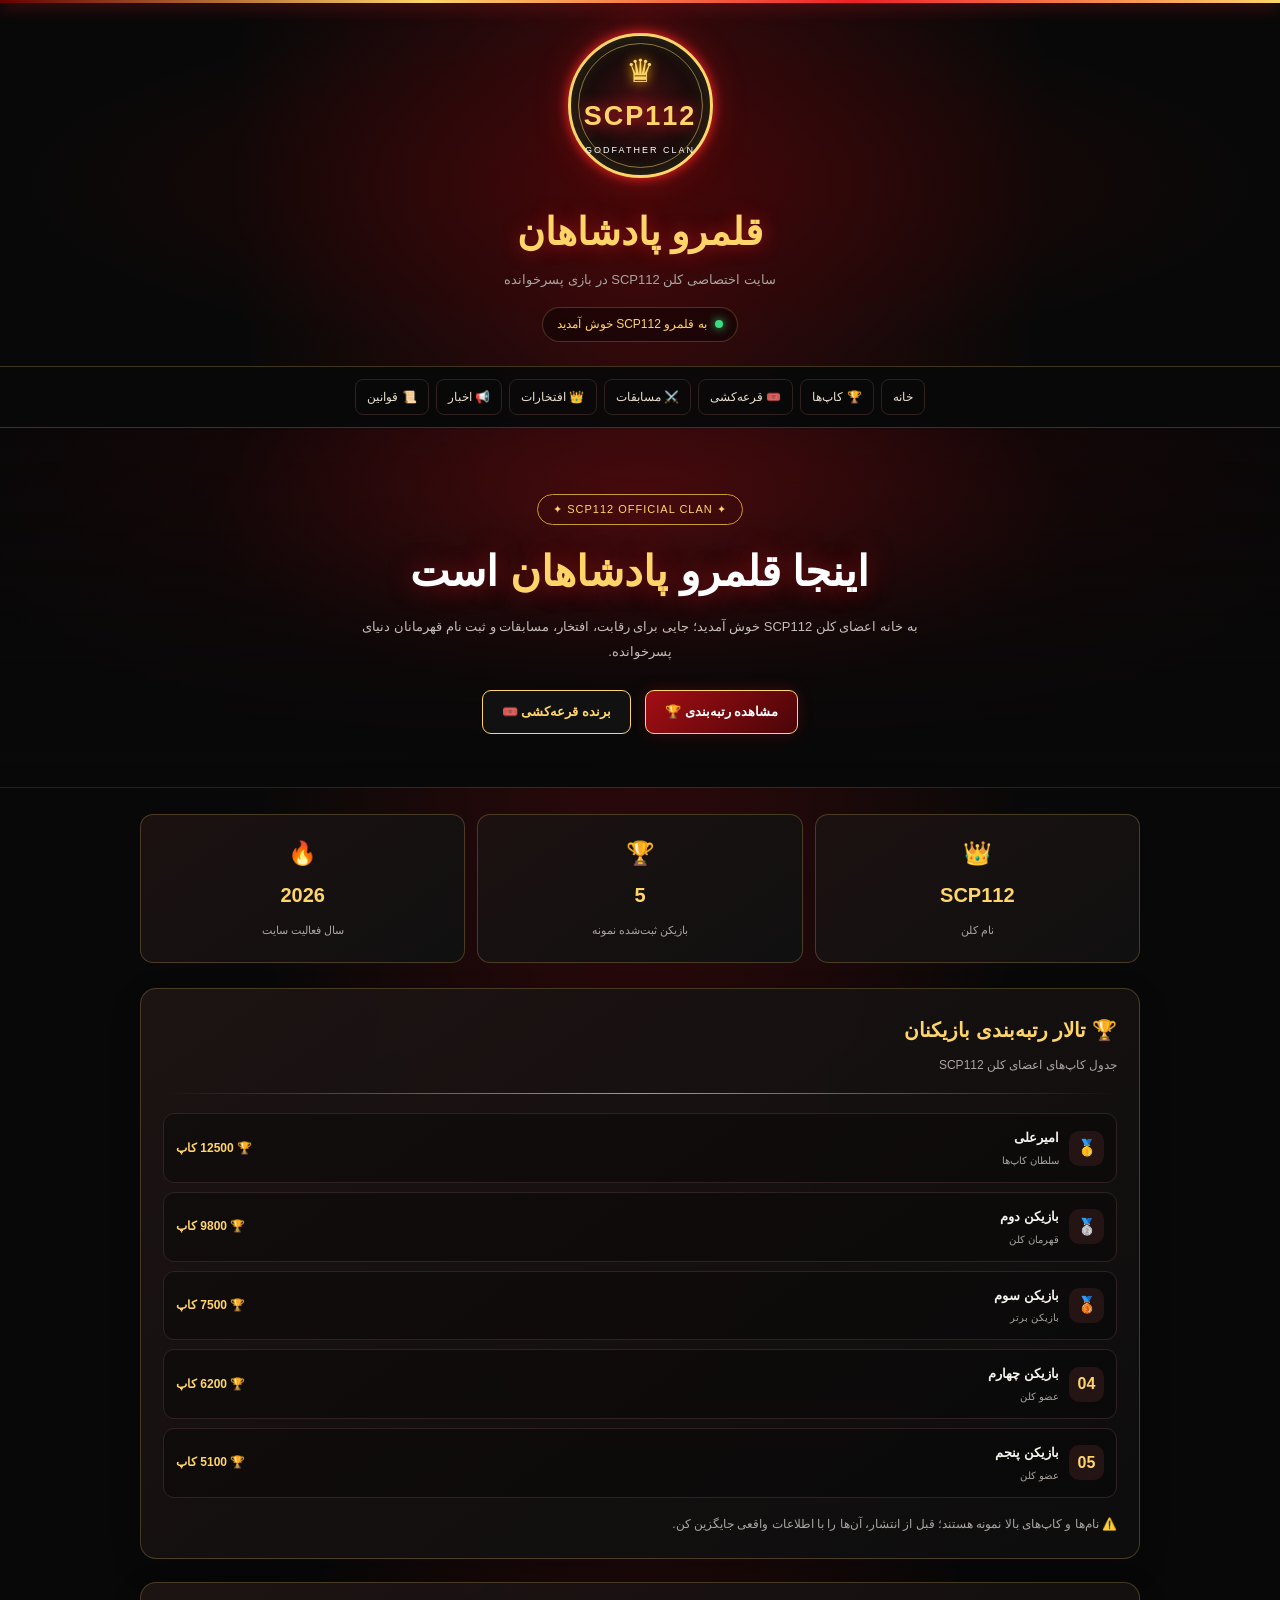
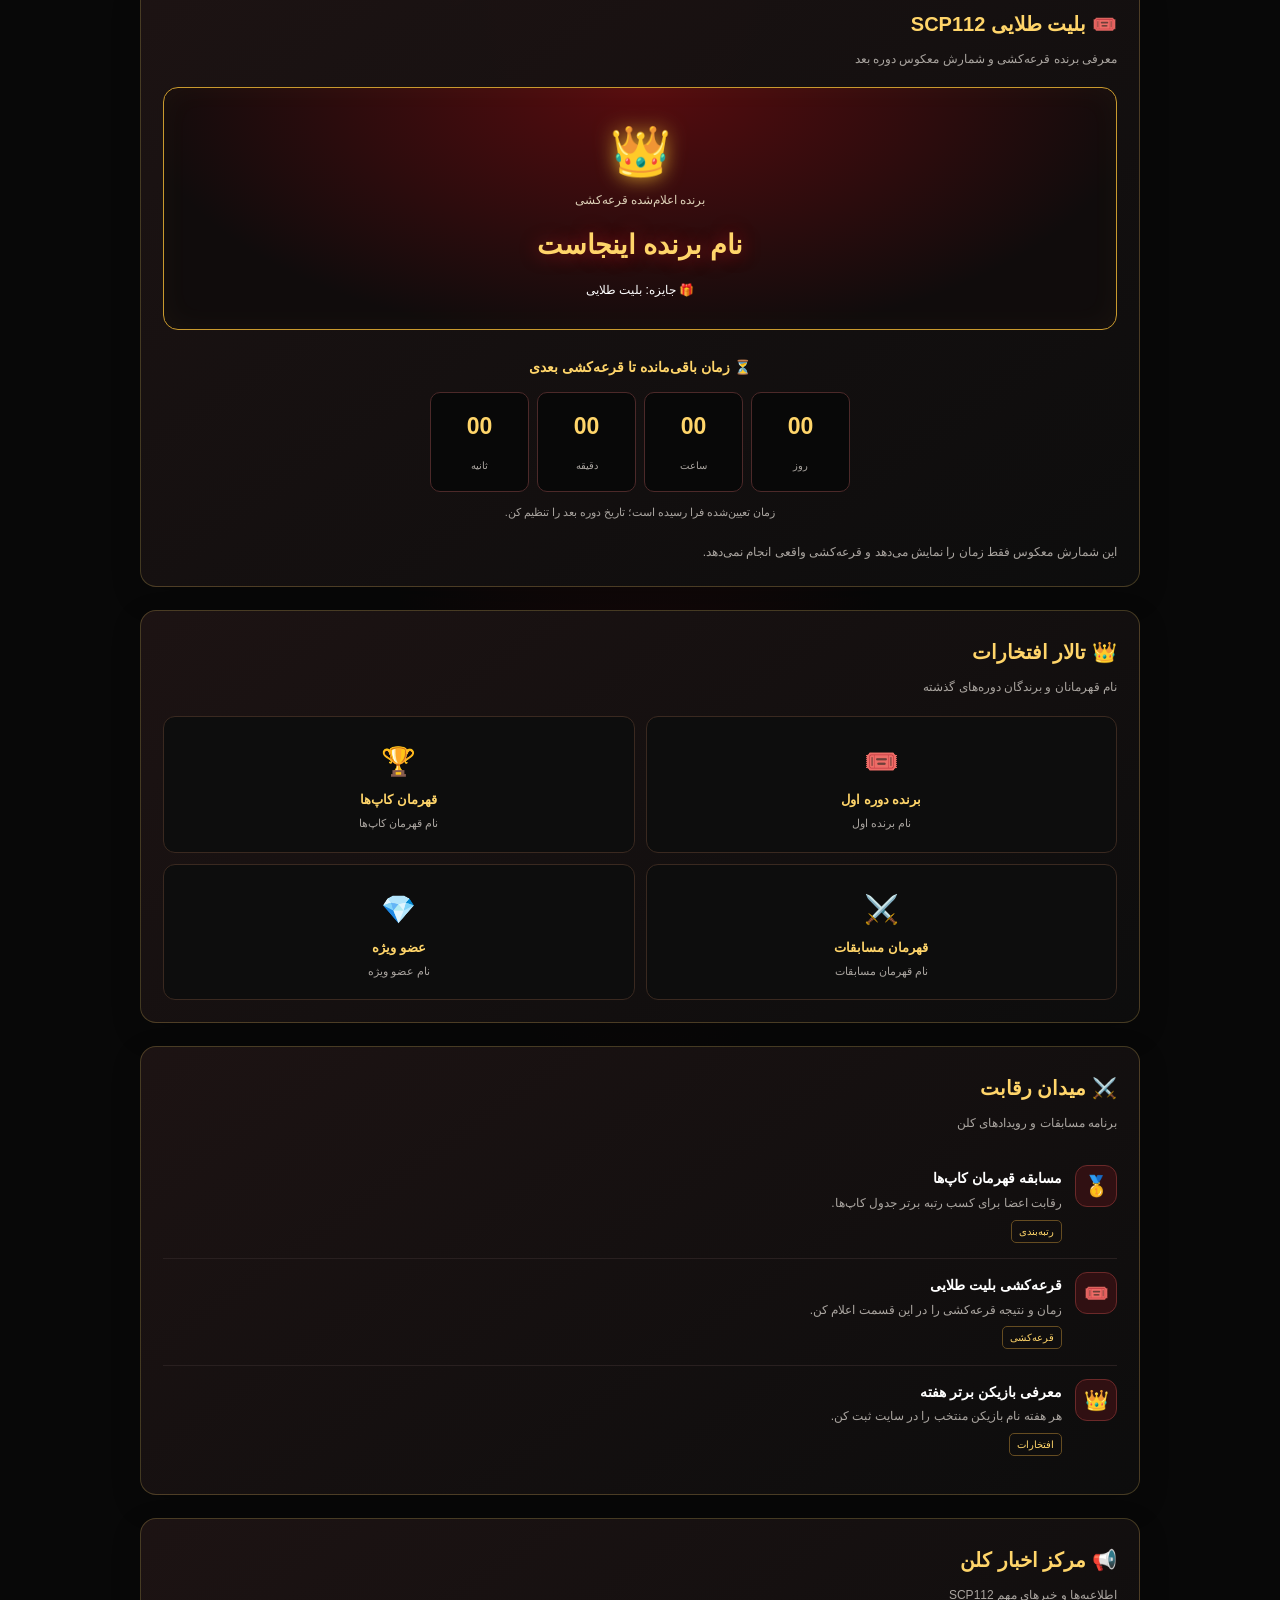
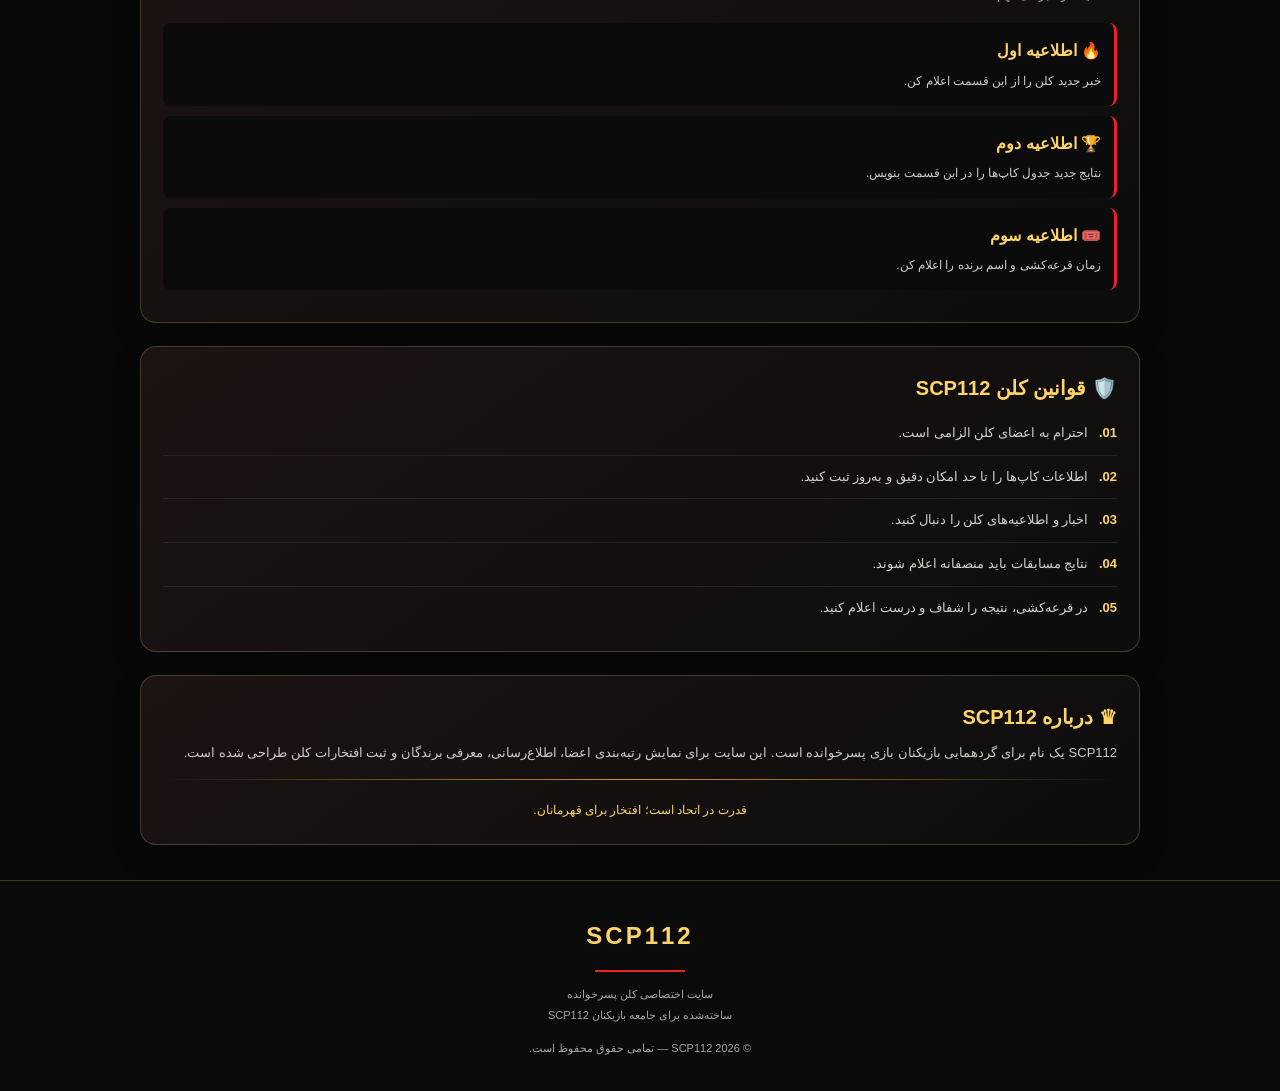
<file: index.html>
<!DOCTYPE html>
<html lang="fa" dir="rtl">
<head>
<meta charset="UTF-8">
<meta name="viewport" content="width=device-width, initial-scale=1.0">
<meta name="theme-color" content="#090909">
<meta name="description" content="سایت اختصاصی کلن SCP112 در بازی پسرخوانده؛ جدول کاپ‌ها، مسابقات و قرعه‌کشی">
<title>SCP112 | قلمرو پادشاهان</title>

<style>
:root {
    --bg: #080808;
    --panel: #121212;
    --red: #ed2028;
    --dark-red: #61090d;
    --gold: #ffd56a;
    --gold2: #c99a2e;
    --text: #f6f3ed;
    --muted: #aaa5a0;
    --border: rgba(255, 213, 106, .22);
}

* {
    box-sizing: border-box;
    margin: 0;
    padding: 0;
}

html {
    scroll-behavior: smooth;
    scroll-padding-top: 85px;
}

body {
    font-family: Tahoma, Arial, sans-serif;
    color: var(--text);
    background:
        radial-gradient(ellipse at 50% 0%, #35090b 0%, transparent 45%),
        var(--bg);
    line-height: 1.9;
    overflow-x: hidden;
}

a {
    color: inherit;
    text-decoration: none;
}

button {
    font-family: inherit;
}

.top-line {
    height: 3px;
    background: linear-gradient(90deg, #650000, var(--gold), var(--red), var(--gold));
    box-shadow: 0 0 18px #ed2028;
}

header {
    padding: 30px 16px 24px;
    text-align: center;
    background:
        radial-gradient(ellipse at center, rgba(130,0,0,.25), transparent 70%);
}

.logo {
    width: 145px;
    height: 145px;
    margin: 0 auto 18px;
    position: relative;
    border: 3px solid var(--gold);
    border-radius: 50%;
    display: flex;
    flex-direction: column;
    align-items: center;
    justify-content: center;
    background: radial-gradient(circle, #451012, #090909 72%);
    box-shadow:
        0 0 12px #ff2424,
        0 0 35px rgba(237,32,40,.3),
        inset 0 0 22px rgba(255,213,106,.2);
}

.logo::before {
    content: "";
    position: absolute;
    inset: 7px;
    border: 1px solid rgba(255,213,106,.5);
    border-radius: 50%;
}

.logo-crown {
    color: var(--gold);
    font-size: 32px;
    line-height: 1.2;
    text-shadow: 0 0 12px #ffb900;
}

.logo-name {
    color: var(--gold);
    font-size: 27px;
    font-weight: 900;
    letter-spacing: 2px;
    text-shadow: 0 0 15px #ed2028;
}

.logo-sub {
    font-size: 9px;
    letter-spacing: 2px;
    color: white;
}

header h1 {
    font-size: clamp(25px, 5vw, 38px);
    color: var(--gold);
    text-shadow: 0 0 18px rgba(237,32,40,.55);
}

header p {
    color: var(--muted);
    font-size: 13px;
}

.status {
    display: inline-flex;
    align-items: center;
    gap: 8px;
    margin-top: 14px;
    border: 1px solid var(--border);
    background: rgba(0,0,0,.4);
    border-radius: 30px;
    padding: 5px 14px;
    font-size: 12px;
    color: var(--gold);
}

.status-dot {
    width: 8px;
    height: 8px;
    border-radius: 50%;
    background: #38dc81;
    box-shadow: 0 0 10px #38dc81;
}

nav {
    position: sticky;
    top: 0;
    z-index: 10;
    display: flex;
    justify-content: center;
    flex-wrap: wrap;
    gap: 7px;
    padding: 12px 8px;
    background: rgba(9,9,9,.95);
    border-top: 1px solid var(--border);
    border-bottom: 1px solid var(--border);
    backdrop-filter: blur(12px);
}

nav a {
    color: #e9dfce;
    font-size: 12px;
    padding: 6px 11px;
    border-radius: 8px;
    border: 1px solid #302020;
    transition: .25s;
}

nav a:hover {
    background: var(--dark-red);
    color: var(--gold);
    border-color: var(--gold2);
    transform: translateY(-2px);
}

.hero {
    min-height: 310px;
    padding: 65px 18px 48px;
    text-align: center;
    background:
        linear-gradient(180deg, rgba(0,0,0,.1), #080808),
        radial-gradient(ellipse at 50% 25%, #650c10, #170708 48%, #080808 78%);
    border-bottom: 1px solid rgba(255,213,106,.12);
}

.hero-label {
    display: inline-block;
    padding: 4px 15px;
    border: 1px solid var(--gold2);
    border-radius: 30px;
    color: var(--gold);
    font-size: 11px;
    letter-spacing: 1px;
    margin-bottom: 15px;
}

.hero h2 {
    font-size: clamp(25px, 6vw, 42px);
    line-height: 1.5;
    color: white;
    text-shadow: 0 0 25px rgba(237,32,40,.5);
}

.hero h2 span {
    color: var(--gold);
}

.hero p {
    max-width: 620px;
    margin: 12px auto 20px;
    color: #c5beb7;
    font-size: 13px;
}

.button {
    display: inline-block;
    border: 1px solid var(--gold);
    padding: 9px 19px;
    border-radius: 9px;
    margin: 5px;
    font-size: 13px;
    font-weight: bold;
    transition: .25s;
}

.button-primary {
    background: linear-gradient(135deg, #a30e14, #4a0508);
    color: white;
    box-shadow: 0 0 16px rgba(237,32,40,.2);
}

.button-secondary {
    color: var(--gold);
    background: #111;
}

.button:hover {
    transform: translateY(-3px);
    box-shadow: 0 0 20px rgba(255,213,106,.22);
}

.container {
    width: 92%;
    max-width: 1000px;
    margin: 26px auto;
}

.stats {
    display: grid;
    grid-template-columns: repeat(3, 1fr);
    gap: 12px;
    margin-bottom: 25px;
}

.stat {
    padding: 17px 8px;
    text-align: center;
    background: linear-gradient(145deg, #1c1111, #101010);
    border: 1px solid var(--border);
    border-radius: 13px;
}

.stat-icon {
    font-size: 23px;
}

.stat-number {
    display: block;
    font-size: 20px;
    font-weight: bold;
    color: var(--gold);
}

.stat-label {
    font-size: 11px;
    color: var(--muted);
}

.card {
    padding: 22px;
    margin-bottom: 23px;
    border-radius: 16px;
    border: 1px solid var(--border);
    background:
        linear-gradient(145deg, rgba(30,20,20,.95), rgba(13,13,13,.98));
    box-shadow: 0 10px 30px rgba(0,0,0,.2);
}

.section-title {
    color: var(--gold);
    font-size: 20px;
    margin-bottom: 5px;
}

.section-description {
    font-size: 12px;
    color: var(--muted);
    margin-bottom: 17px;
}

.title-line {
    height: 1px;
    background: linear-gradient(90deg, transparent, var(--gold2), transparent);
    margin: 13px 0 19px;
}

.player {
    display: flex;
    align-items: center;
    justify-content: space-between;
    gap: 10px;
    padding: 12px;
    margin: 9px 0;
    border: 1px solid #302222;
    background: rgba(0,0,0,.3);
    border-radius: 11px;
    transition: .2s;
}

.player:hover {
    border-color: var(--gold2);
    transform: translateX(-3px);
}

.player-info {
    display: flex;
    align-items: center;
    gap: 10px;
    min-width: 0;
}

.rank-icon {
    width: 35px;
    height: 35px;
    flex-shrink: 0;
    display: grid;
    place-items: center;
    border-radius: 10px;
    background: #241414;
    color: var(--gold);
    font-weight: bold;
}

.player-name {
    font-size: 13px;
    font-weight: bold;
    overflow-wrap: anywhere;
}

.player-title {
    color: var(--muted);
    font-size: 10px;
}

.cups {
    color: var(--gold);
    font-size: 12px;
    font-weight: bold;
    white-space: nowrap;
}

.winner-box {
    text-align: center;
    padding: 27px 15px;
    border: 1px solid var(--gold2);
    border-radius: 15px;
    background:
        radial-gradient(ellipse at top, rgba(124,12,16,.65), transparent 75%),
        #100c0c;
    box-shadow: inset 0 0 30px rgba(255,213,106,.04);
}

.winner-crown {
    font-size: 49px;
    line-height: 1.5;
    filter: drop-shadow(0 0 10px #d6a32e);
}

.winner-label {
    font-size: 12px;
    color: #ddd0b7;
}

.winner-name {
    margin: 8px 0;
    font-size: 27px;
    font-weight: bold;
    color: var(--gold);
    text-shadow: 0 0 18px rgba(237,32,40,.55);
    overflow-wrap: anywhere;
}

.winner-prize {
    color: white;
    font-size: 12px;
}

.timer-title {
    text-align: center;
    color: var(--gold);
    margin: 24px 0 12px;
    font-size: 14px;
}

.timer {
    display: grid;
    grid-template-columns: repeat(4, minmax(0,1fr));
    gap: 8px;
    max-width: 420px;
    margin: auto;
}

.time-box {
    padding: 12px 4px;
    background: #080808;
    border: 1px solid #4c2929;
    border-radius: 10px;
    text-align: center;
}

.time-number {
    display: block;
    font-size: 23px;
    color: var(--gold);
    font-weight: bold;
}

.time-label {
    font-size: 10px;
    color: var(--muted);
}

.timer-message {
    text-align: center;
    font-size: 11px;
    color: var(--muted);
    margin-top: 10px;
}

.event {
    display: flex;
    gap: 13px;
    align-items: flex-start;
    padding: 13px 0;
    border-bottom: 1px solid #292020;
}

.event:last-child {
    border-bottom: 0;
}

.event-icon {
    width: 42px;
    height: 42px;
    flex-shrink: 0;
    display: grid;
    place-items: center;
    background: #301012;
    border: 1px solid #6b2929;
    border-radius: 12px;
    font-size: 20px;
}

.event h3 {
    font-size: 14px;
    color: #fff;
}

.event p {
    font-size: 12px;
    color: var(--muted);
}

.tag {
    display: inline-block;
    color: var(--gold);
    border: 1px solid #654c21;
    border-radius: 5px;
    padding: 1px 7px;
    font-size: 10px;
    margin-top: 5px;
}

.notice {
    padding: 13px;
    margin: 10px 0;
    border-radius: 8px;
    background: #0b0b0b;
    border-right: 3px solid var(--red);
}

.notice strong {
    color: var(--gold);
}

.notice p {
    color: #ccc;
    font-size: 12px;
    margin-top: 3px;
}

.hall-grid {
    display: grid;
    grid-template-columns: repeat(2, minmax(0,1fr));
    gap: 11px;
}

.hall-item {
    text-align: center;
    padding: 18px 8px;
    background: #0d0d0d;
    border: 1px solid #3a2920;
    border-radius: 12px;
}

.hall-item .medal {
    font-size: 28px;
}

.hall-item h3 {
    color: var(--gold);
    font-size: 13px;
}

.hall-item p {
    color: var(--muted);
    font-size: 11px;
    overflow-wrap: anywhere;
}

.rule {
    padding: 9px 0;
    border-bottom: 1px solid #292020;
    color: #d5d0ca;
    font-size: 13px;
}

.rule:last-child {
    border-bottom: 0;
}

.rule span {
    color: var(--gold);
    font-weight: bold;
    margin-left: 7px;
}

footer {
    padding: 32px 15px;
    margin-top: 35px;
    text-align: center;
    background: #0b0b0b;
    border-top: 1px solid var(--border);
}

.footer-logo {
    font-weight: 900;
    font-size: 24px;
    color: var(--gold);
    letter-spacing: 3px;
}

footer p {
    color: var(--muted);
    font-size: 11px;
}

.footer-line {
    width: 90px;
    height: 2px;
    background: var(--red);
    margin: 12px auto;
}

@media (max-width: 500px) {
    nav {
        gap: 5px;
    }

    nav a {
        font-size: 11px;
        padding: 5px 8px;
    }

    .container {
        width: 94%;
        margin: 18px auto;
    }

    .card {
        padding: 16px;
    }

    .stats {
        gap: 7px;
    }

    .stat {
        padding: 12px 3px;
    }

    .stat-number {
        font-size: 17px;
    }

    .stat-label {
        font-size: 10px;
    }

    .player {
        padding: 10px 8px;
    }

    .player-name {
        font-size: 12px;
    }

    .cups {
        font-size: 11px;
    }

    .hall-grid {
        grid-template-columns: 1fr 1fr;
    }
}

@media (prefers-reduced-motion: reduce) {
    html {
        scroll-behavior: auto;
    }

    * {
        transition: none !important;
    }
}
</style>
</head>

<body>

<div class="top-line"></div>

<header>
    <div class="logo">
        <div class="logo-crown">♛</div>
        <div class="logo-name">SCP112</div>
        <div class="logo-sub">GODFATHER CLAN</div>
    </div>

    <h1>قلمرو پادشاهان</h1>
    <p>سایت اختصاصی کلن SCP112 در بازی پسرخوانده</p>

    <div class="status">
        <span class="status-dot"></span>
        <span>به قلمرو SCP112 خوش آمدید</span>
    </div>
</header>

<nav>
    <a href="#home">خانه</a>
    <a href="#cups">🏆 کاپ‌ها</a>
    <a href="#lottery">🎟️ قرعه‌کشی</a>
    <a href="#events">⚔️ مسابقات</a>
    <a href="#hall">👑 افتخارات</a>
    <a href="#news">📢 اخبار</a>
    <a href="#rules">📜 قوانین</a>
</nav>

<section class="hero" id="home">
    <div class="hero-label">✦ SCP112 OFFICIAL CLAN ✦</div>

    <h2>اینجا قلمرو <span>پادشاهان</span> است</h2>

    <p>
        به خانه اعضای کلن SCP112 خوش آمدید؛
        جایی برای رقابت، افتخار، مسابقات و ثبت نام قهرمانان
        دنیای پسرخوانده.
    </p>

    <a class="button button-primary" href="#cups">مشاهده رتبه‌بندی 🏆</a>
    <a class="button button-secondary" href="#lottery">برنده قرعه‌کشی 🎟️</a>
</section>

<main class="container">

    <section class="stats">
        <div class="stat">
            <div class="stat-icon">👑</div>
            <span class="stat-number">SCP112</span>
            <span class="stat-label">نام کلن</span>
        </div>

        <div class="stat">
            <div class="stat-icon">🏆</div>
            <span class="stat-number">5</span>
            <span class="stat-label">بازیکن ثبت‌شده نمونه</span>
        </div>

        <div class="stat">
            <div class="stat-icon">🔥</div>
            <span class="stat-number">2026</span>
            <span class="stat-label">سال فعالیت سایت</span>
        </div>
    </section>

    <!--
    ==========================================
    تغییر کاپ‌ها:
    نام بازیکن و عدد کاپ را در همین بخش تغییر بده.
    برای اضافه‌کردن بازیکن، یک بلوک player را کپی کن.
    ==========================================
    -->

    <section class="card" id="cups">
        <h2 class="section-title">🏆 تالار رتبه‌بندی بازیکنان</h2>
        <p class="section-description">
            جدول کاپ‌های اعضای کلن SCP112
        </p>
        <div class="title-line"></div>

        <div class="player">
            <div class="player-info">
                <div class="rank-icon">🥇</div>
                <div>
                    <div class="player-name">امیرعلی</div>
                    <div class="player-title">سلطان کاپ‌ها</div>
                </div>
            </div>
            <div class="cups">🏆 12500 کاپ</div>
        </div>

        <div class="player">
            <div class="player-info">
                <div class="rank-icon">🥈</div>
                <div>
                    <div class="player-name">بازیکن دوم</div>
                    <div class="player-title">قهرمان کلن</div>
                </div>
            </div>
            <div class="cups">🏆 9800 کاپ</div>
        </div>

        <div class="player">
            <div class="player-info">
                <div class="rank-icon">🥉</div>
                <div>
                    <div class="player-name">بازیکن سوم</div>
                    <div class="player-title">بازیکن برتر</div>
                </div>
            </div>
            <div class="cups">🏆 7500 کاپ</div>
        </div>

        <div class="player">
            <div class="player-info">
                <div class="rank-icon">04</div>
                <div>
                    <div class="player-name">بازیکن چهارم</div>
                    <div class="player-title">عضو کلن</div>
                </div>
            </div>
            <div class="cups">🏆 6200 کاپ</div>
        </div>

        <div class="player">
            <div class="player-info">
                <div class="rank-icon">05</div>
                <div>
                    <div class="player-name">بازیکن پنجم</div>
                    <div class="player-title">عضو کلن</div>
                </div>
            </div>
            <div class="cups">🏆 5100 کاپ</div>
        </div>

        <p class="section-description" style="margin-top:15px;margin-bottom:0">
            ⚠️ نام‌ها و کاپ‌های بالا نمونه هستند؛ قبل از انتشار، آن‌ها را با اطلاعات واقعی جایگزین کن.
        </p>
    </section>

    <!--
    ==========================================
    قرعه‌کشی:
    عبارت «نام برنده اینجاست» را با اسم برنده عوض کن.
    تاریخ قرعه‌کشی را در متغیر lotteryDate پایین کد تنظیم کن.
    ==========================================
    -->

    <section class="card" id="lottery">
        <h2 class="section-title">🎟️ بلیت طلایی SCP112</h2>
        <p class="section-description">
            معرفی برنده قرعه‌کشی و شمارش معکوس دوره بعد
        </p>

        <div class="winner-box">
            <div class="winner-crown">👑</div>
            <div class="winner-label">برنده اعلام‌شده قرعه‌کشی</div>

            <div class="winner-name">نام برنده اینجاست</div>

            <div class="winner-prize">🎁 جایزه: بلیت طلایی</div>
        </div>

        <h3 class="timer-title">⏳ زمان باقی‌مانده تا قرعه‌کشی بعدی</h3>

        <div class="timer">
            <div class="time-box">
                <span class="time-number" id="days">00</span>
                <span class="time-label">روز</span>
            </div>

            <div class="time-box">
                <span class="time-number" id="hours">00</span>
                <span class="time-label">ساعت</span>
            </div>

            <div class="time-box">
                <span class="time-number" id="minutes">00</span>
                <span class="time-label">دقیقه</span>
            </div>

            <div class="time-box">
                <span class="time-number" id="seconds">00</span>
                <span class="time-label">ثانیه</span>
            </div>
        </div>

        <p class="timer-message" id="timerMessage">
            تاریخ قرعه‌کشی را در کد تنظیم کن.
        </p>

        <p class="section-description" style="margin-top:18px;margin-bottom:0">
            این شمارش معکوس فقط زمان را نمایش می‌دهد و قرعه‌کشی واقعی انجام نمی‌دهد.
        </p>
    </section>

    <!-- تاریخچه برندگان -->

    <section class="card" id="hall">
        <h2 class="section-title">👑 تالار افتخارات</h2>
        <p class="section-description">
            نام قهرمانان و برندگان دوره‌های گذشته
        </p>

        <div class="hall-grid">
            <div class="hall-item">
                <div class="medal">🎟️</div>
                <h3>برنده دوره اول</h3>
                <p>نام برنده اول</p>
            </div>

            <div class="hall-item">
                <div class="medal">🏆</div>
                <h3>قهرمان کاپ‌ها</h3>
                <p>نام قهرمان کاپ‌ها</p>
            </div>

            <div class="hall-item">
                <div class="medal">⚔️</div>
                <h3>قهرمان مسابقات</h3>
                <p>نام قهرمان مسابقات</p>
            </div>

            <div class="hall-item">
                <div class="medal">💎</div>
                <h3>عضو ویژه</h3>
                <p>نام عضو ویژه</p>
            </div>
        </div>
    </section>

    <!-- مسابقات -->

    <section class="card" id="events">
        <h2 class="section-title">⚔️ میدان رقابت</h2>
        <p class="section-description">
            برنامه مسابقات و رویدادهای کلن
        </p>

        <div class="event">
            <div class="event-icon">🥇</div>
            <div>
                <h3>مسابقه قهرمان کاپ‌ها</h3>
                <p>رقابت اعضا برای کسب رتبه برتر جدول کاپ‌ها.</p>
                <span class="tag">رتبه‌بندی</span>
            </div>
        </div>

        <div class="event">
            <div class="event-icon">🎟️</div>
            <div>
                <h3>قرعه‌کشی بلیت طلایی</h3>
                <p>زمان و نتیجه قرعه‌کشی را در این قسمت اعلام کن.</p>
                <span class="tag">قرعه‌کشی</span>
            </div>
        </div>

        <div class="event">
            <div class="event-icon">👑</div>
            <div>
                <h3>معرفی بازیکن برتر هفته</h3>
                <p>هر هفته نام بازیکن منتخب را در سایت ثبت کن.</p>
                <span class="tag">افتخارات</span>
            </div>
        </div>
    </section>

    <!-- اخبار -->

    <section class="card" id="news">
        <h2 class="section-title">📢 مرکز اخبار کلن</h2>
        <p class="section-description">
            اطلاعیه‌ها و خبرهای مهم SCP112
        </p>

        <div class="notice">
            <strong>🔥 اطلاعیه اول</strong>
            <p>خبر جدید کلن را از این قسمت اعلام کن.</p>
        </div>

        <div class="notice">
            <strong>🏆 اطلاعیه دوم</strong>
            <p>نتایج جدید جدول کاپ‌ها را در این قسمت بنویس.</p>
        </div>

        <div class="notice">
            <strong>🎟️ اطلاعیه سوم</strong>
            <p>زمان قرعه‌کشی و اسم برنده را اعلام کن.</p>
        </div>
    </section>

    <!-- قوانین -->

    <section class="card" id="rules">
        <h2 class="section-title">🛡️ قوانین کلن SCP112</h2>

        <div class="rule"><span>01.</span> احترام به اعضای کلن الزامی است.</div>
        <div class="rule"><span>02.</span> اطلاعات کاپ‌ها را تا حد امکان دقیق و به‌روز ثبت کنید.</div>
        <div class="rule"><span>03.</span> اخبار و اطلاعیه‌های کلن را دنبال کنید.</div>
        <div class="rule"><span>04.</span> نتایج مسابقات باید منصفانه اعلام شوند.</div>
        <div class="rule"><span>05.</span> در قرعه‌کشی، نتیجه را شفاف و درست اعلام کنید.</div>
    </section>

    <!-- درباره کلن -->

    <section class="card">
        <h2 class="section-title">♛ درباره SCP112</h2>
        <p style="font-size:13px;color:#d1cbc2">
            SCP112 یک نام برای گردهمایی بازیکنان بازی پسرخوانده است.
            این سایت برای نمایش رتبه‌بندی اعضا، اطلاع‌رسانی،
            معرفی برندگان و ثبت افتخارات کلن طراحی شده است.
        </p>
        <div class="title-line"></div>
        <p style="font-size:12px;color:var(--gold);text-align:center">
            قدرت در اتحاد است؛ افتخار برای قهرمانان.
        </p>
    </section>

</main>

<footer>
    <div class="footer-logo">SCP112</div>
    <div class="footer-line"></div>
    <p>سایت اختصاصی کلن پسرخوانده</p>
    <p>ساخته‌شده برای جامعه بازیکنان SCP112</p>
    <p style="margin-top:12px">© 2026 SCP112 — تمامی حقوق محفوظ است.</p>
</footer>

<script>
/*
==========================================
تنظیم تاریخ قرعه‌کشی بعدی:

عددها را به شکل سال، ماه، روز، ساعت و دقیقه وارد کن.
ماه میلادی از 1 تا 12 است.

مثال:
new Date(2026, 10, , 20, 0)

این مثال یعنی 1 نوامبر 2026 ساعت 20:00
توجه: در JavaScript ماه از صفر شروع می‌شود؛
بنابراین برای نوامبر عدد 10 وارد شده است.
==========================================
*/

var lotteryDate = new Date(2026, 9, 20, 20, 0);

function updateCountdown() {
    var now = new Date().getTime();
    var distance = lotteryDate.getTime() - now;

    var message = document.getElementById("timerMessage");

    if (distance <= 0) {
        document.getElementById("days").textContent = "00";
        document.getElementById("hours").textContent = "00";
        document.getElementById("minutes").textContent = "00";
        document.getElementById("seconds").textContent = "00";

        message.textContent = "زمان تعیین‌شده فرا رسیده است؛ تاریخ دوره بعد را تنظیم کن.";
        return;
    }

    var days = Math.floor(distance / (1000 * 60 * 60 * 24));
    var hours = Math.floor((distance / (1000 * 60 * 60)) % 24);
    var minutes = Math.floor((distance / (1000 * 60)) % 60);
    var seconds = Math.floor((distance / 1000) % 60);

    document.getElementById("days").textContent = String(days).padStart(2, "0");
    document.getElementById("hours").textContent = String(hours).padStart(2, "0");
    document.getElementById("minutes").textContent = String(minutes).padStart(2, "0");
    document.getElementById("seconds").textContent = String(seconds).padStart(2, "0");

    message.textContent = "زمان قرعه‌کشی را به وقت محلی دستگاهت تنظیم کن.";
}

updateCountdown();
setInterval(updateCountdown, 1000);
</script>

</body>
</html>
</file>
